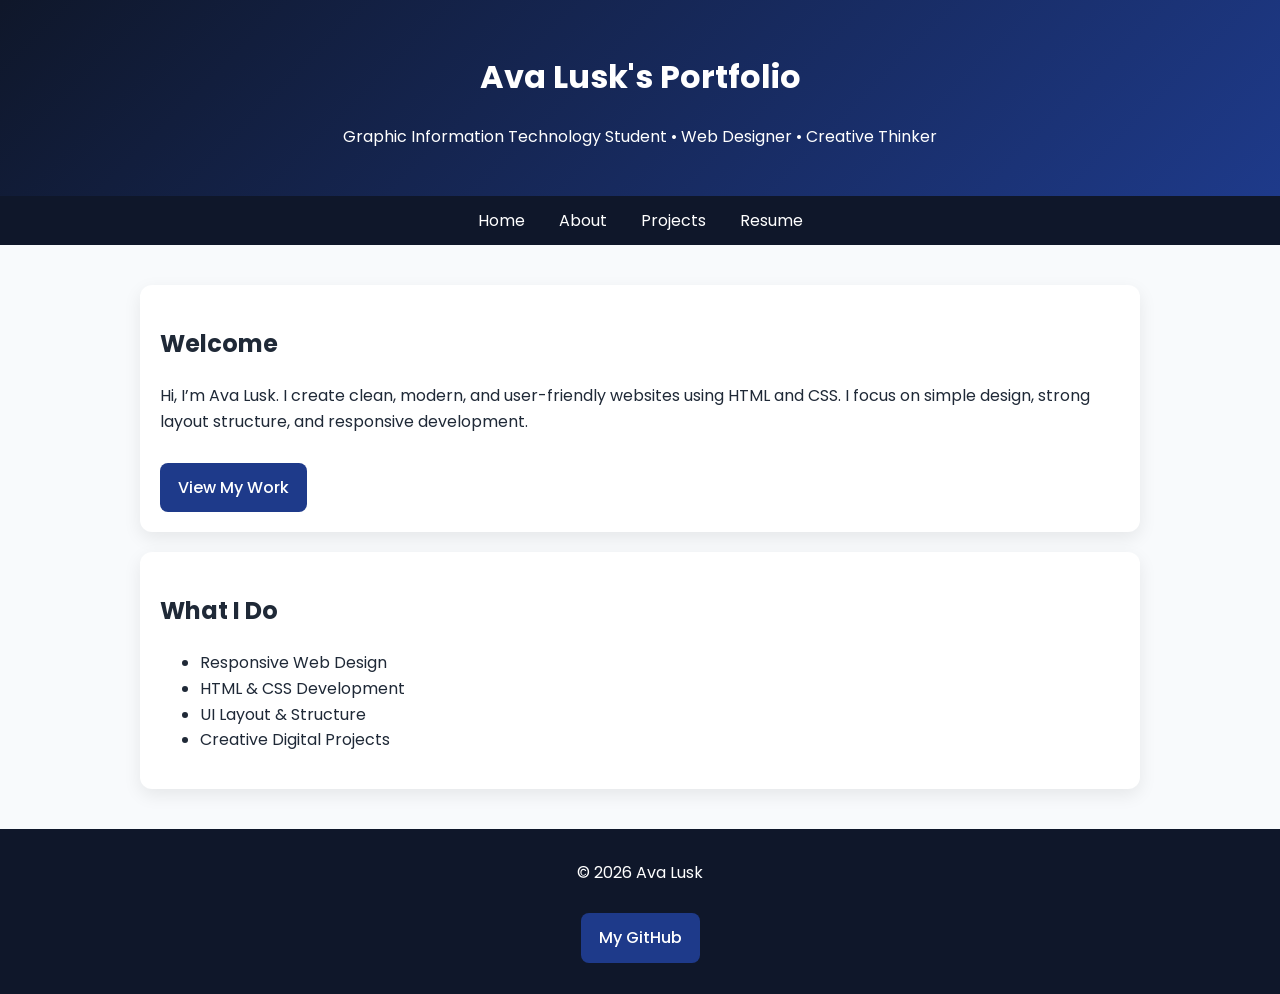
<file: index.html>
<!DOCTYPE html>
<html lang="en">
<head>
    <meta charset="UTF-8">
    <meta name="viewport" content="width=device-width, initial-scale=1.0">
    <link rel="stylesheet" href="styles.css">

    <!-- Font -->
    <link href="https://fonts.googleapis.com/css2?family=Poppins:wght@300;400;600&display=swap" rel="stylesheet">

    <title>Ava Lusk Portfolio</title>
</head>

<body>

<header>
    <h1>Ava Lusk's Portfolio</h1>
    <p>Graphic Information Technology Student • Web Designer • Creative Thinker</p>
</header>

<nav aria-label="Main navigation">
    <ul>
        <li><a href="index.html">Home</a></li>
        <li><a href="about.html">About</a></li>
        <li><a href="projects.html">Projects</a></li>
        <li><a href="resume.html">Resume</a></li>
    </ul>
</nav>

<main>

    <section>
        <h2>Welcome</h2>
        <p>
            Hi, I’m Ava Lusk. I create clean, modern, and user-friendly websites using HTML and CSS.
            I focus on simple design, strong layout structure, and responsive development.
        </p>

        <!-- BUTTON FIX -->
        <a href="projects.html" class="btn">View My Work</a>
    </section>

    <section>
        <h2>What I Do</h2>
        <ul>
            <li>Responsive Web Design</li>
            <li>HTML & CSS Development</li>
            <li>UI Layout & Structure</li>
            <li>Creative Digital Projects</li>
        </ul>
    </section>

</main>

<footer>
    <p>© 2026 Ava Lusk</p>
    <p>
        <a href="https://github.com/aalusk" class="btn" target="_blank">
            My GitHub
        </a>
    </p>
</footer>

</body>
</html>
</file>
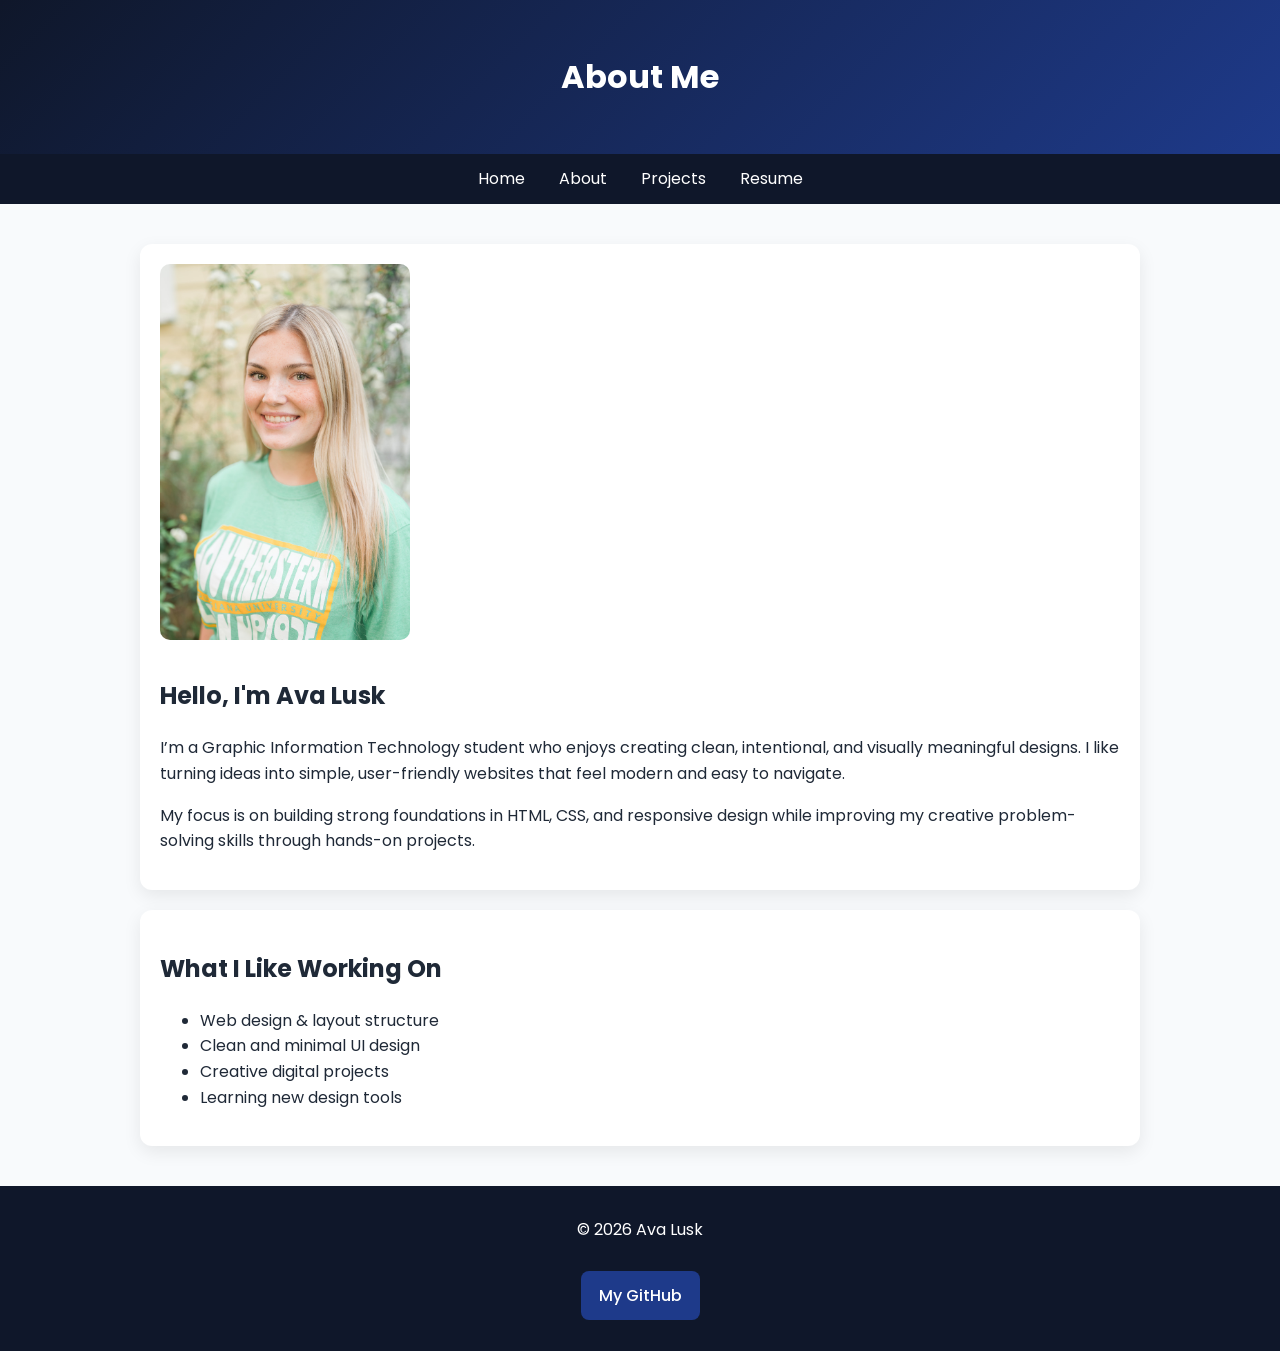
<file: about.html>
<!DOCTYPE html>
<html lang="en">
<head>
    <meta charset="UTF-8">
    <meta name="viewport" content="width=device-width, initial-scale=1.0">
    <link rel="stylesheet" href="styles.css">
    <link href="https://fonts.googleapis.com/css2?family=Poppins:wght@300;400;600&display=swap" rel="stylesheet">
    <title>About Me</title>
</head>

<body>
    <header>
        <h1>About Me</h1>
    </header>

    <nav>
        <ul>
            <li><a href="index.html">Home</a></li>
            <li><a href="about.html">About</a></li>
            <li><a href="projects.html">Projects</a></li>
            <li><a href="resume.html">Resume</a></li>
        </ul>
    </nav>

    <main>
        <section>
            <img src="images/016D5FFE-9B7D-4FEA-919E-48B3F828B2F3_1_105_c.jpeg" alt="Photo of Ava Lusk" style="max-width: 250px; border-radius: 10px;">

            <h2>Hello, I'm Ava Lusk</h2>

            <p>
                I’m a Graphic Information Technology student who enjoys creating clean, intentional, and visually
                meaningful designs. I like turning ideas into simple, user-friendly websites that feel modern and easy to navigate.
            </p>

            <p>
                My focus is on building strong foundations in HTML, CSS, and responsive design while improving my creative
                problem-solving skills through hands-on projects.
            </p>
        </section>

        <section>
            <h2>What I Like Working On</h2>
            <ul>
                <li>Web design & layout structure</li>
                <li>Clean and minimal UI design</li>
                <li>Creative digital projects</li>
                <li>Learning new design tools</li>
            </ul>
        </section>
    </main>

   <footer>
    <p>© 2026 Ava Lusk</p>
    <p>
        <a href="https://github.com/aalusk" class="btn" target="_blank">
            My GitHub
        </a>
    </p>
</footer>
</body>
</html>
</file>
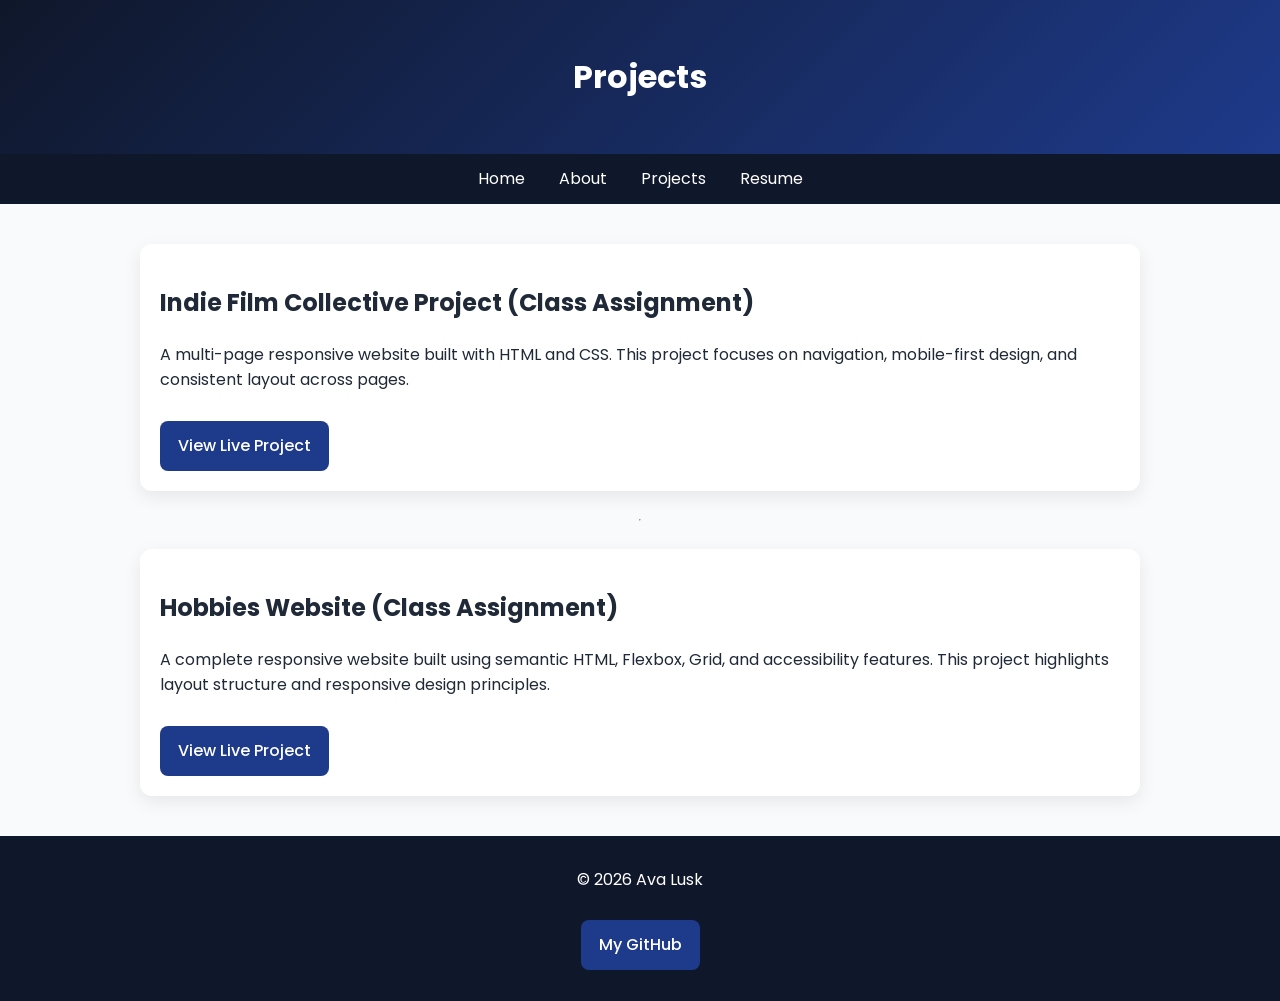
<file: projects.html>
<!DOCTYPE html>
<html lang="en">
<head>
    <meta charset="UTF-8">
    <meta name="viewport" content="width=device-width, initial-scale=1.0">
    <link rel="stylesheet" href="styles.css">
    <link href="https://fonts.googleapis.com/css2?family=Poppins:wght@300;400;600&display=swap" rel="stylesheet">
    <title>Projects</title>
</head>

<body>
    <header>
        <h1>Projects</h1>
    </header>

    <nav aria-label="Main navigation">
        <ul>
            <li><a href="index.html">Home</a></li>
            <li><a href="about.html">About</a></li>
            <li><a href="projects.html">Projects</a></li>
            <li><a href="resume.html">Resume</a></li>
        </ul>
    </nav>

    <main>
        <section>
            <h2>Indie Film Collective Project (Class Assignment)</h2>

            <p>
                A multi-page responsive website built with HTML and CSS. This project focuses on navigation,
                mobile-first design, and consistent layout across pages.
            </p>

<a href="https://aalusk.github.io/5-Build/" class="btn" target="_blank">View Live Project

</a>

        </section>

        <hr>

        <section>
            <h2>Hobbies Website (Class Assignment)</h2>

            <p>
                A complete responsive website built using semantic HTML, Flexbox, Grid, and accessibility features.
                This project highlights layout structure and responsive design principles.
            </p>

<a href="https://aalusk.github.io/LUSK-4-build/" class="btn" target="_blank">View Live Project
</a> 
        </section>
    </main>

   <footer>
    <p>© 2026 Ava Lusk</p>
    <p>
        <a href="https://github.com/aalusk" class="btn" target="_blank">
            My GitHub
        </a>
    </p>
</footer>
</body>
</html>
</file>
<file: styles.css>
/* -------------------------
   GLOBAL STYLE
-------------------------- */

body {
    font-family: 'Poppins', sans-serif;
    margin: 0;
    padding: 0;
    background-color: #f8fafc;
    color: #1f2937;
    line-height: 1.6;
}

/* -------------------------
   HEADER
-------------------------- */

header {
    background: linear-gradient(135deg, #0f172a, #1e3a8a);
    color: white;
    text-align: center;
    padding: 30px 20px;
}

/* -------------------------
   NAVIGATION (FLEX)
-------------------------- */

nav ul {
    list-style: none;
    margin: 0;
    padding: 0;

    display: flex;
    flex-direction: column;
    gap: 10px;

    background-color: #0f172a;
}

nav a {
    display: block;
    padding: 12px;
    color: white;
    text-decoration: none;
    text-align: center;
    transition: 0.3s ease;
}

nav a:hover {
    background-color: #1e3a8a;
}

/* -------------------------
   MAIN (GRID REQUIRED)
-------------------------- */

main {
    display: grid;
    gap: 20px;
    padding: 20px;
    max-width: 1000px;
    margin: auto;
}

/* -------------------------
   SECTIONS (CARDS)
-------------------------- */

section {
    background-color: white;
    padding: 20px;
    border-radius: 12px;
    box-shadow: 0 6px 18px rgba(0,0,0,0.08);

    transition: transform 0.25s ease, box-shadow 0.25s ease;
}

/* hover animation */
section:hover {
    transform: translateY(-5px);
    box-shadow: 0 12px 25px rgba(0,0,0,0.12);
}

/* -------------------------
   IMAGES (NO CUT OFF)
-------------------------- */

img {
    width: 100%;
    max-width: 300px;
    height: auto;
    object-fit: contain;
    border-radius: 10px;
    margin-bottom: 10px;
}

/* resume image helper */
.resume-img {
    width: 150px;
    height: auto;
}

/* -------------------------
   BUTTON (FIXED — NO BUGS)
-------------------------- */

a.btn,
a.btn:link,
a.btn:visited {
    display: inline-block;
    padding: 12px 18px;
    background-color: #1e3a8a;
    color: #ffffff !important;
    text-decoration: none;
    border-radius: 8px;
    margin-top: 12px;
    font-weight: 500;
    transition: all 0.25s ease;
}

/* hover */
a.btn:hover {
    background-color: #0f172a;
    transform: translateY(-3px) scale(1.03);
}

/* click */
a.btn:active {
    transform: scale(0.98);
}

/* -------------------------
   FOOTER
-------------------------- */

footer {
    text-align: center;
    padding: 15px;
    background-color: #0f172a;
    color: white;
}

/* -------------------------
   MEDIA QUERY (RESPONSIVE)
-------------------------- */

@media (min-width: 768px) {

    nav ul {
        flex-direction: row;
        justify-content: center;
    }

    main {
        padding: 40px;
    }
}
</file>
